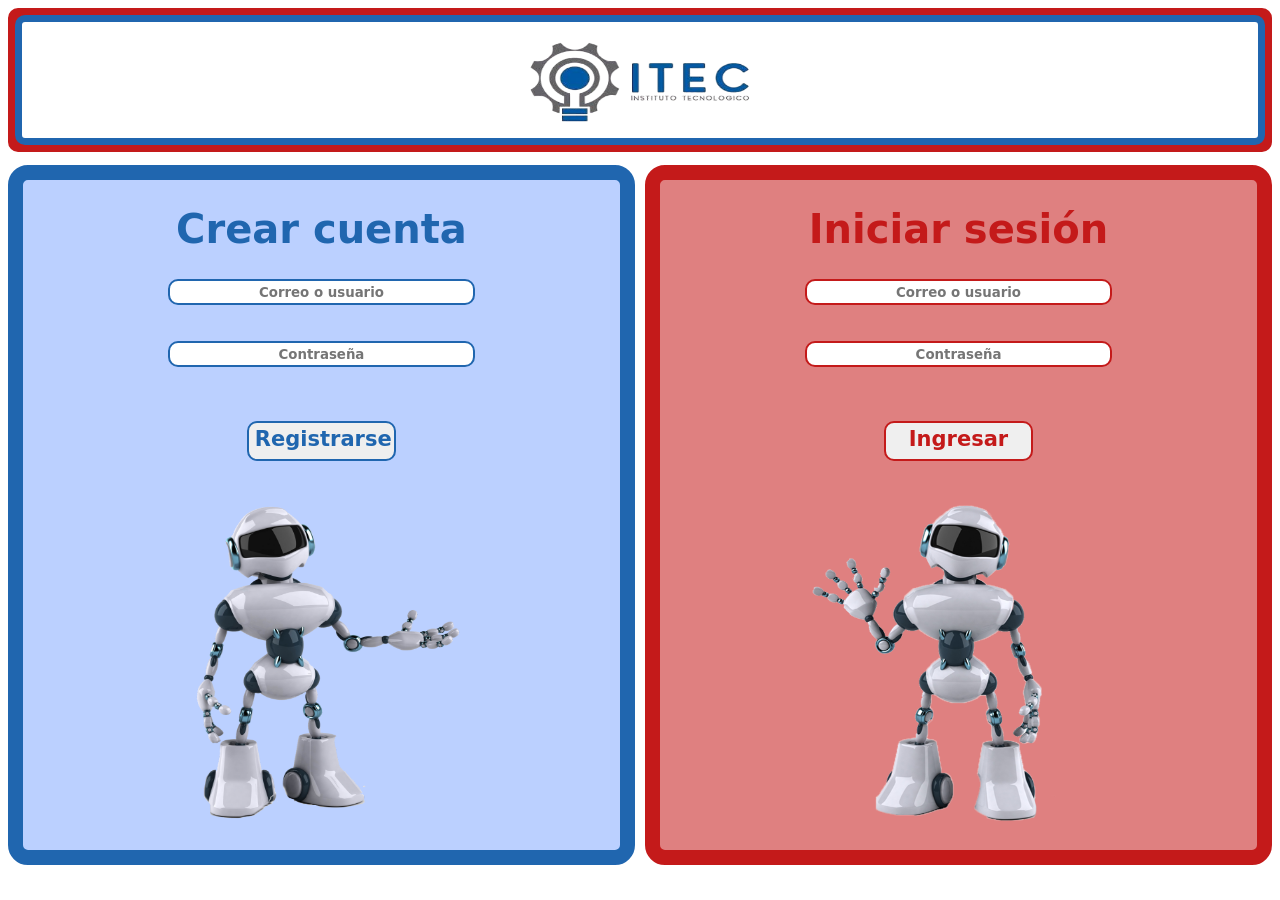
<file: index.html>
<!DOCTYPE html>
<html lang="en">
<head>
    <meta charset="UTF-8">
    <meta name="viewport" content="width=device-width, initial-scale=1.0">
    <title>Inicio</title>
    <link rel="stylesheet" href="estilos.css">
    <script src="codigo.js"></script>
</head>
<body>
    <div class="barrra">
        <div class="barradiv">
            <center><div class="barraborde">
                <center><img src="img/itecreal.png" href="logo"></center>
            </div></center>
        </div>
    </div>
    <div class="div1">
        <div class="div1div1">

            <h1><center>Crear cuenta</center></h1>
           <center> <input type="text" placeholder="Correo o usuario" class="place" id="userinicio">
            <br>
            <br>
            <br>
            <input type="password" placeholder="Contraseña" class="place" id="passinicio"></center>
            <br>
            <br>
            <br>
            <center><button class="boton" id="registrarse" onclick="guardar()">Registrarse</button></center>
            <br>
            <br>
            <center><img src="img/pngwing.com (1).png" href="1"></center>
        </div>
        <div class="div1div2">
            <h1><center>Iniciar sesión</center></h1>
           <center> <input type="text" placeholder="Correo o usuario" class="place" id="usuario">
            <br>
            <br>
            <br>
            <input type="password" placeholder="Contraseña" class="place" id="pass"></center>
            <br>
            <br>
            <br>
            <center><button class="boton" id="ingresar" onclick="verificar()">Ingresar</button></center>
            <br>
            <br>
            <center><img src="img/pngwing.com.png" href="1"></center>
        </div>
    </div>
</body>
</html>
</file>
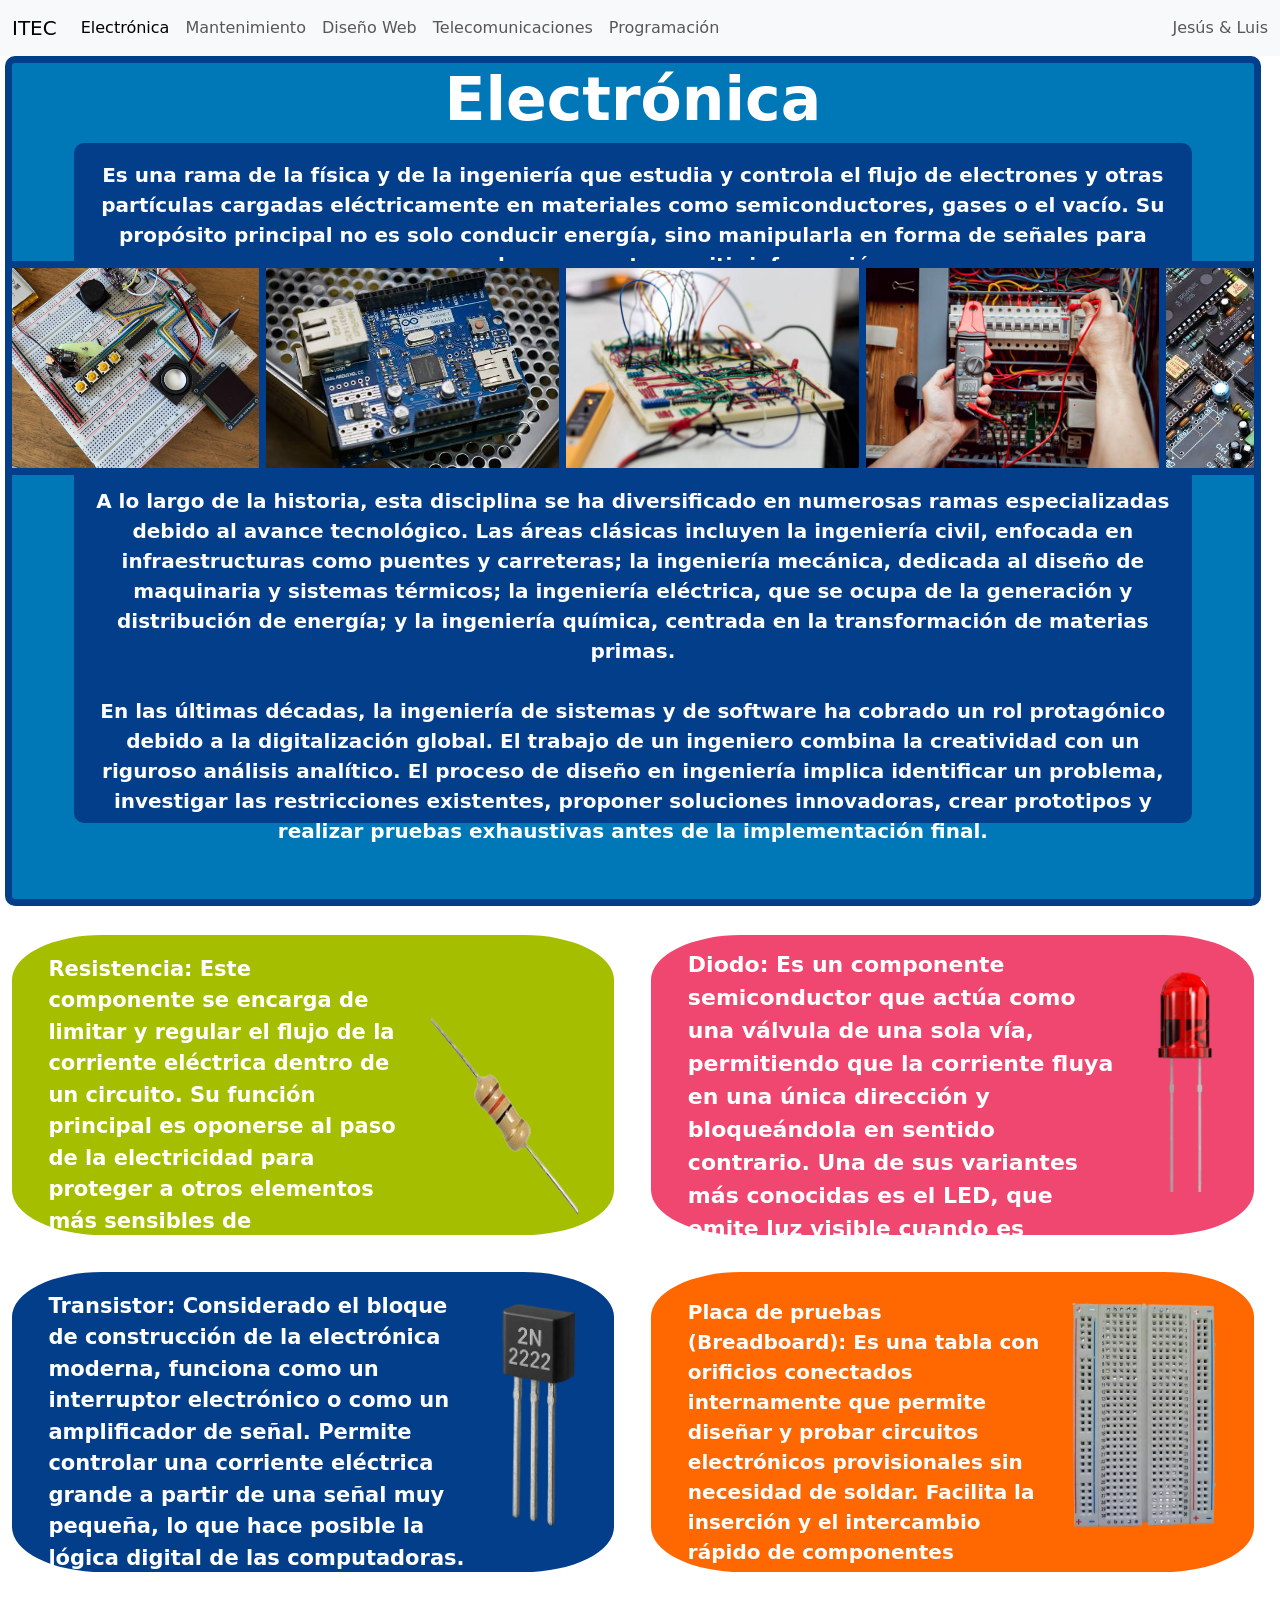
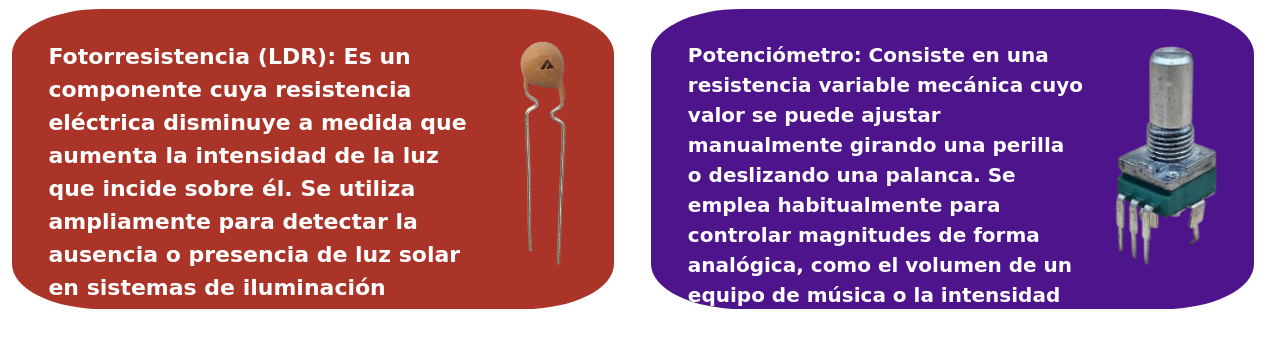
<file: electronica.html>
<!DOCTYPE html>
<html lang="en">

<head>
    <meta charset="UTF-8">
    <meta name="viewport" content="width=device-width, initial-scale=1.0">
    <title>Electrónica</title>
    <link rel="stylesheet" href="estiloelec.css">
    <link href="https://cdn.jsdelivr.net/npm/bootstrap@5.3.8/dist/css/bootstrap.min.css" rel="stylesheet"
        integrity="sha384-sRIl4kxILFvY47J16cr9ZwB07vP4J8+LH7qKQnuqkuIAvNWLzeN8tE5YBujZqJLB" crossorigin="anonymous">
</head>

<body>
    <nav class="navbar navbar-expand-lg bg-body-tertiary">
        <div class="container-fluid">
            <a class="navbar-brand" href="index.html">ITEC</a>
            <button class="navbar-toggler" type="button" data-bs-toggle="collapse" data-bs-target="#navbarText"
                aria-controls="navbarText" aria-expanded="false" aria-label="Toggle navigation">
                <span class="navbar-toggler-icon"></span>
            </button>
            <div class="collapse navbar-collapse" id="navbarText">
                <ul class="navbar-nav me-auto mb-2 mb-lg-0">
                    <li class="nav-item">
                        <a class="nav-link active" aria-current="page" href="electronica.html">Electrónica</a>
                    </li>
                    <li class="nav-item">
                        <a class="nav-link" href="mantenimiento.html">Mantenimiento</a>
                    </li>
                    <li class="nav-item">
                        <a class="nav-link" href="disenoweb.html">Diseño Web</a>
                    </li>
                    <li class="nav-item">
                        <a class="nav-link" href="telecomunicaciones.html">Telecomunicaciones</a>
                    </li>
                    <li class="nav-item">
                        <a class="nav-link" href="progra.html">Programación</a>
                    </li>
                </ul>
                <span class="navbar-text">
                    Jesús & Luis
                </span>
            </div>
        </div>
    </nav>
    <div class="div1">
        <div class="div1div1">
            <center>
                <h1>Electrónica</h1>
            </center>
            <center>
                <div class="div1div2">
                    <center>
                        <p>Es una rama de la física y de la ingeniería que estudia y controla el flujo de electrones y
                            otras partículas cargadas eléctricamente en materiales como semiconductores, gases o el
                            vacío. Su propósito principal no es solo conducir energía, sino manipularla en forma de
                            señales para procesar, almacenar y transmitir información.</p>
                    </center>
                </div>
            </center>
        </div>
        <div class="carrusel">
            <div class="carrusel-items">
                <div class="carrusel-item">
                    <img src="img/protoboard.jpeg" alt="" />
                </div>
                <div class="carrusel-item">
                    <img src="img/arduino.jpg" alt="" />
                </div>
                <div class="carrusel-item">
                    <img src="img/leds.jpg" alt="" />
                </div>
                <div class="carrusel-item">
                    <img src="img/multi.jpg" alt="" />
                </div>
                <div class="carrusel-item">
                    <img src="img/placa.jpg" alt="" />
                </div>
                <div class="carrusel-item">
                    <img src="img/prodcuts.jpg" alt="" />
                </div>
                <div class="carrusel-item">
                    <img src="img/protoboard.jpeg" alt="" />
                </div>
                <div class="carrusel-item">
                    <img src="img/arduino.jpg" alt="" />
                </div>
                <div class="carrusel-item">
                    <img src="img/leds.jpg" alt="" />
                </div>
                <div class="carrusel-item">
                    <img src="img/multi.jpg" alt="" />
                </div>
                <div class="carrusel-item">
                    <img src="img/placa.jpg" alt="" />
                </div>
                <div class="carrusel-item">
                    <img src="img/prodcuts.jpg" alt="" />
                </div>
            </div>
        </div>
        <center>
            <div class="div1div12">
                <br>
                <br>
                <br>
                <center>
                    <p>A lo largo de la historia, esta disciplina se ha diversificado en numerosas ramas especializadas
                        debido al avance tecnológico. Las áreas clásicas incluyen la ingeniería civil, enfocada en
                        infraestructuras como puentes y carreteras; la ingeniería mecánica, dedicada al diseño de
                        maquinaria y sistemas térmicos; la ingeniería eléctrica, que se ocupa de la generación y
                        distribución de energía; y la ingeniería química, centrada en la transformación de materias
                        primas. <br><br>En las últimas décadas, la ingeniería de sistemas y de software ha cobrado un
                        rol protagónico debido a la digitalización global. El trabajo de un ingeniero combina la
                        creatividad con un riguroso análisis analítico. El proceso de diseño en ingeniería implica
                        identificar un problema, investigar las restricciones existentes, proponer soluciones
                        innovadoras, crear prototipos y realizar pruebas exhaustivas antes de la implementación final.
                    </p>
                </center>
            </div>
        </center>
        <center>
            <div class="div12">
                <div class="div1div1">
                </div>
            </div>
        </center>
        <div class="pas1">
            <div class="pas1div1">
                <p>Resistencia: Este componente se encarga de limitar y regular el flujo de la corriente eléctrica
                    dentro de un circuito. Su función principal es oponerse al paso de la electricidad para proteger a
                    otros elementos más sensibles de sobrecargas y caídas de voltaje destructivas.</p>
                <img src="img/resistencia.png" href="" width="30%" height="350px">
            </div>
            <div class="pas1div2">
                <p>Diodo: Es un componente semiconductor que actúa como una válvula de una sola vía, permitiendo que la
                    corriente fluya en una única dirección y bloqueándola en sentido contrario. Una de sus variantes más
                    conocidas es el LED, que emite luz visible cuando es atravesado por la electricidad.</p>
                <img src="img/led.png" href="" width="30%" height="250px">
            </div>
        </div>
        <div class="pas2">
            <div class="pas2div1">
                <p>Transistor: Considerado el bloque de construcción de la electrónica moderna, funciona como un
                    interruptor electrónico o como un amplificador de señal. Permite controlar una corriente eléctrica
                    grande a partir de una señal muy pequeña, lo que hace posible la lógica digital de las computadoras.
                </p>
                <img src="img/transistor.png" href="" width="30%" height="250px">
            </div>
            <div class="pas2div2">
                <p>Placa de pruebas (Breadboard): Es una tabla con orificios conectados internamente que permite diseñar
                    y probar circuitos electrónicos provisionales sin necesidad de soldar. Facilita la inserción y el
                    intercambio rápido de componentes durante la fase de prototipado.</p>
                <img src="img/breadboard.png" href="" width="30%" height="250px">
            </div>
        </div>
        <div class="pas3">
            <div class="pas3div1">
                <p>Fotorresistencia (LDR): Es un componente cuya resistencia eléctrica disminuye a medida que aumenta la
                    intensidad de la luz que incide sobre él. Se utiliza ampliamente para detectar la ausencia o
                    presencia de luz solar en sistemas de iluminación automática o alarmas.</p>
                <img src="img/ldr.png" href="" width="30%" height="250px">
            </div>
            <div class="pas3div2">
                <p>Potenciómetro: Consiste en una resistencia variable mecánica cuyo valor se puede ajustar manualmente
                    girando una perilla o deslizando una palanca. Se emplea habitualmente para controlar magnitudes de
                    forma analógica, como el volumen de un equipo de música o la intensidad de una lámpara.</p>
                <img src="img/potencia.png" href="" width="30%" height="250px">
            </div>
        </div>
        <script src="codigoelec.js"></script>
        <script src="https://cdn.jsdelivr.net/npm/bootstrap@5.3.8/dist/js/bootstrap.bundle.min.js"
            integrity="sha384-FKyoEForCGlyvwx9Hj09JcYn3nv7wiPVlz7YYwJrWVcXK/BmnVDxM+D2scQbITxI"
            crossorigin="anonymous"></script>
</body>

</html>
</file>
<file: estilos.css>
h1{
    font-family: system-ui, -apple-system, BlinkMacSystemFont, 'Segoe UI', Roboto, Oxygen, Ubuntu, Cantarell, 'Open Sans', 'Helvetica Neue', sans-serif;
    color: #ffffff;
    font-weight: bolder;
    font-size: 40px;
}

.div1{
    display: flex;
    gap: 0.8%;
    margin-top: 1%;
}

.div1div1{
    width: 100%;
    background-color: #bbd0ff;
    height: 670px;
    border-radius: 20px;
    border: solid 15px #2066af;
}

.div1div2{
    width: 100%;
    background-color: #df8080;
    height: 670px;
    border-radius: 20px;
    border: solid 15px #c41a1a;
}

.place{
    border-radius: 10px;
    font-family: system-ui, -apple-system, BlinkMacSystemFont, 'Segoe UI', Roboto, Oxygen, Ubuntu, Cantarell, 'Open Sans', 'Helvetica Neue', sans-serif;
    font-weight: bolder;
    width: 50%;
    height: 20px;
    text-align: center;
    color: #588157;
}

.boton{
    border-radius: 10px;
    font-family: system-ui, -apple-system, BlinkMacSystemFont, 'Segoe UI', Roboto, Oxygen, Ubuntu, Cantarell, 'Open Sans', 'Helvetica Neue', sans-serif;
    font-weight: bolder;
    width: 25%;
    height: 40px;
    text-align: center;
    font-size: 21px;
    padding-bottom: 6px;
}

.div1div1 img{
    width: 50%;
    height: 330px;
}

.div1div2 img{
    width: 58%;
    height: 330px;
}

.barradiv{
    width: 98.9%;
    height: 130px;
    background-color: #c41a1a;
    border-radius: 10px;
    border-radius: 10px;
    border: solid 7px #c41a1a;
}

.div1div1 h1{
    color: #2066af;
}

.div1div2 h1{
    color: #c41a1a;
}

.div1div1 button{
    color: #2066af;
}

.div1div2 button{
    color: #c41a1a;
    border-radius: 10px;
    border: solid 2px #c41a1a;
}

.div1div1 button{
    color: #2066af;
    border-radius: 10px;
    border: solid 2px #2066af;
}

.div1div2 input{
    color: #c41a1a;
    border-radius: 10px;
    border: solid 2px #c41a1a;
    color: #000000;
    font-weight: bolder;
}

.div1div1 input{
    color: #2066af;
    border-radius: 10px;
    border: solid 2px #2066af;
    color: #000000;
    font-weight: bolder;
}

.barraborde{
    width: 98.9%;
    height: 95.5px;
    background-color: #ffffff;
    padding-top: 20px;
    border-radius: 10px;
    border: solid 7px #2066af;
}

.barraborde img{
    width: 18%;
    height:80px;
    margin-bottom: 30px;
}
</file>
<file: estiloelec.css>
body {
  margin: 0;
}

.carrusel {
  height: 10px;
  display: flex;
  align-items: center;
}

.carrusel-items {
  display: flex;
  overflow-x: hidden;
  overflow-y: hidden;
  padding: 30px 0px;
}

.carrusel-item {
  min-width: 300px;
  max-width: 300px;
  height: 200px;
  outline: 7px solid #023e8a;
  cursor: pointer;
}

.carrusel-item img {
  width: 100%;
  height: 100%;
  object-fit: cover;
}

.carrusel-item:hover {
  transform: scale(1.2);
}

.div1{
    width: 98.1%;
    height: 850px;
    margin-bottom: 20px;
    border-radius: 10px;
    border: solid, 7px, #023e8a;
    margin-left: 5px;
    margin-right: 5px;
    background-color: #0077b6;
    font-family: system-ui, -apple-system, BlinkMacSystemFont, 'Segoe UI', Roboto, Oxygen, Ubuntu, Cantarell, 'Open Sans', 'Helvetica Neue', sans-serif;
}

.div1 h1{
    font-weight: bolder;
    font-size: 60px;
    color: #ffffff;
}

.div1div1 p{
    font-weight: bolder;
    font-size: 20px;
    padding: 10px;
}

.div1div2{
    width: 90%;
    height: 200px;
    background-color: #023e8a;
    border: solid, 7px, #023e8a;
    border-radius: 10px;
    margin-bottom: 20px;
    color: #ffffff;
}

.div1div12{
    width: 90%;
    height: 450px;
    background-color: #023e8a;
    border: solid, 7px, #023e8a;
    border-radius: 10px;
    margin-bottom: 20px;
    color: #ffffff;
    padding-top: 1%;
}

.div1div12 p{
    font-weight: bolder;
    font-size: 20px;
    padding: 10px;
    padding-top: 2%;
}

.pas1{
  display: flex;
  gap: 3%;
  margin-top: 9%;
}

.pas2{
  display: flex;
  gap: 3%;
  margin-top: 3%;
}

.pas3{
  display: flex;
  gap: 3%;
  margin-top: 3%;
}

.pas1div1{
  border: solid, 7px, #a5be00;
  background-color: #a5be00;
  border-radius: 15%;
  width: 50%;
  height: 300px;
  display: flex;
  font-family: system-ui, -apple-system, BlinkMacSystemFont, 'Segoe UI', Roboto, Oxygen, Ubuntu, Cantarell, 'Open Sans', 'Helvetica Neue', sans-serif;
  font-size: 21px;
  font-weight: bolder;
}

.pas1div2{
  border: solid, 7px, #ef476f;
  background-color: #ef476f;
  border-radius: 15%;
  width: 50%;
  height: 300px;
  display: flex;
  font-family: system-ui, -apple-system, BlinkMacSystemFont, 'Segoe UI', Roboto, Oxygen, Ubuntu, Cantarell, 'Open Sans', 'Helvetica Neue', sans-serif;
  font-size: 22px;
  font-weight: bolder;
}

.pas2div1{
  border: solid, 7px, #023e8a;
  background-color: #023e8a;
  border-radius: 15%;
  width: 50%;
  height: 300px;
  display: flex;
  font-family: system-ui, -apple-system, BlinkMacSystemFont, 'Segoe UI', Roboto, Oxygen, Ubuntu, Cantarell, 'Open Sans', 'Helvetica Neue', sans-serif;
  font-size: 21px;
  font-weight: bolder;
}

.pas2div2{
  border: solid, 7px, #ff6700;
  background-color: #ff6700;
  border-radius: 15%;
  width: 50%;
  height: 300px;
  display: flex;
  font-family: system-ui, -apple-system, BlinkMacSystemFont, 'Segoe UI', Roboto, Oxygen, Ubuntu, Cantarell, 'Open Sans', 'Helvetica Neue', sans-serif;
  font-size: 20px;
  font-weight: bolder;
}

.pas3div1{
  border: solid, 7px, #ab3428;
  background-color: #ab3428;
  border-radius: 15%;
  width: 50%;
  height: 300px;
  display: flex;
  font-family: system-ui, -apple-system, BlinkMacSystemFont, 'Segoe UI', Roboto, Oxygen, Ubuntu, Cantarell, 'Open Sans', 'Helvetica Neue', sans-serif;
  font-size: 22px;
  font-weight: bolder;
}

.pas3div2{
  border: solid, 7px, #4e148c;
  background-color: #4e148c;
  border-radius: 15%;
  width: 50%;
  height: 300px;
  display: flex;
  font-family: system-ui, -apple-system, BlinkMacSystemFont, 'Segoe UI', Roboto, Oxygen, Ubuntu, Cantarell, 'Open Sans', 'Helvetica Neue', sans-serif;
  font-size: 20px;
  font-weight: bolder;
}

.pas1div1 p{
  padding-left: 5%;
  padding-right: 5%;
  color: #ffffff;
  padding-top: 2%;
}

.pas1div1 img{
  padding-right: 5%;
}

.pas1div2 p{
  padding-left: 5%;
  padding-right: 5%;
  color: #ffffff;
  padding-top: 1%;
}

.pas1div2 img{
  padding-right: 5%;
  padding-top: 4%;
}

.pas2div1 p{
  padding-left: 5%;
  padding-right: 5%;
  padding-top: 2%;
  color: #ffffff;
}

.pas2div1 img{
  padding-right: 5%;
  padding-top: 4%;
}

.pas2div2 p{
  padding-left: 5%;
  padding-right: 5%;
  padding-top: 3%;
  color: #ffffff;
}

.pas2div2 img{
  padding-right: 5%;
  padding-top: 4%;
}

.pas3div1 p{
  padding-left: 5%;
  padding-right: 5%;
  padding-top: 4%;
  color: #ffffff;
}

.pas3div1 img{
  padding-right: 5%;
  padding-top: 4%;
}

.pas3div2 p{
  padding-left: 5%;
  padding-right: 5%;
  color: #ffffff;
  padding-top: 4%;
}

.pas3div2 img{
  padding-right: 5%;
  padding-top: 5%;
}
</file>
